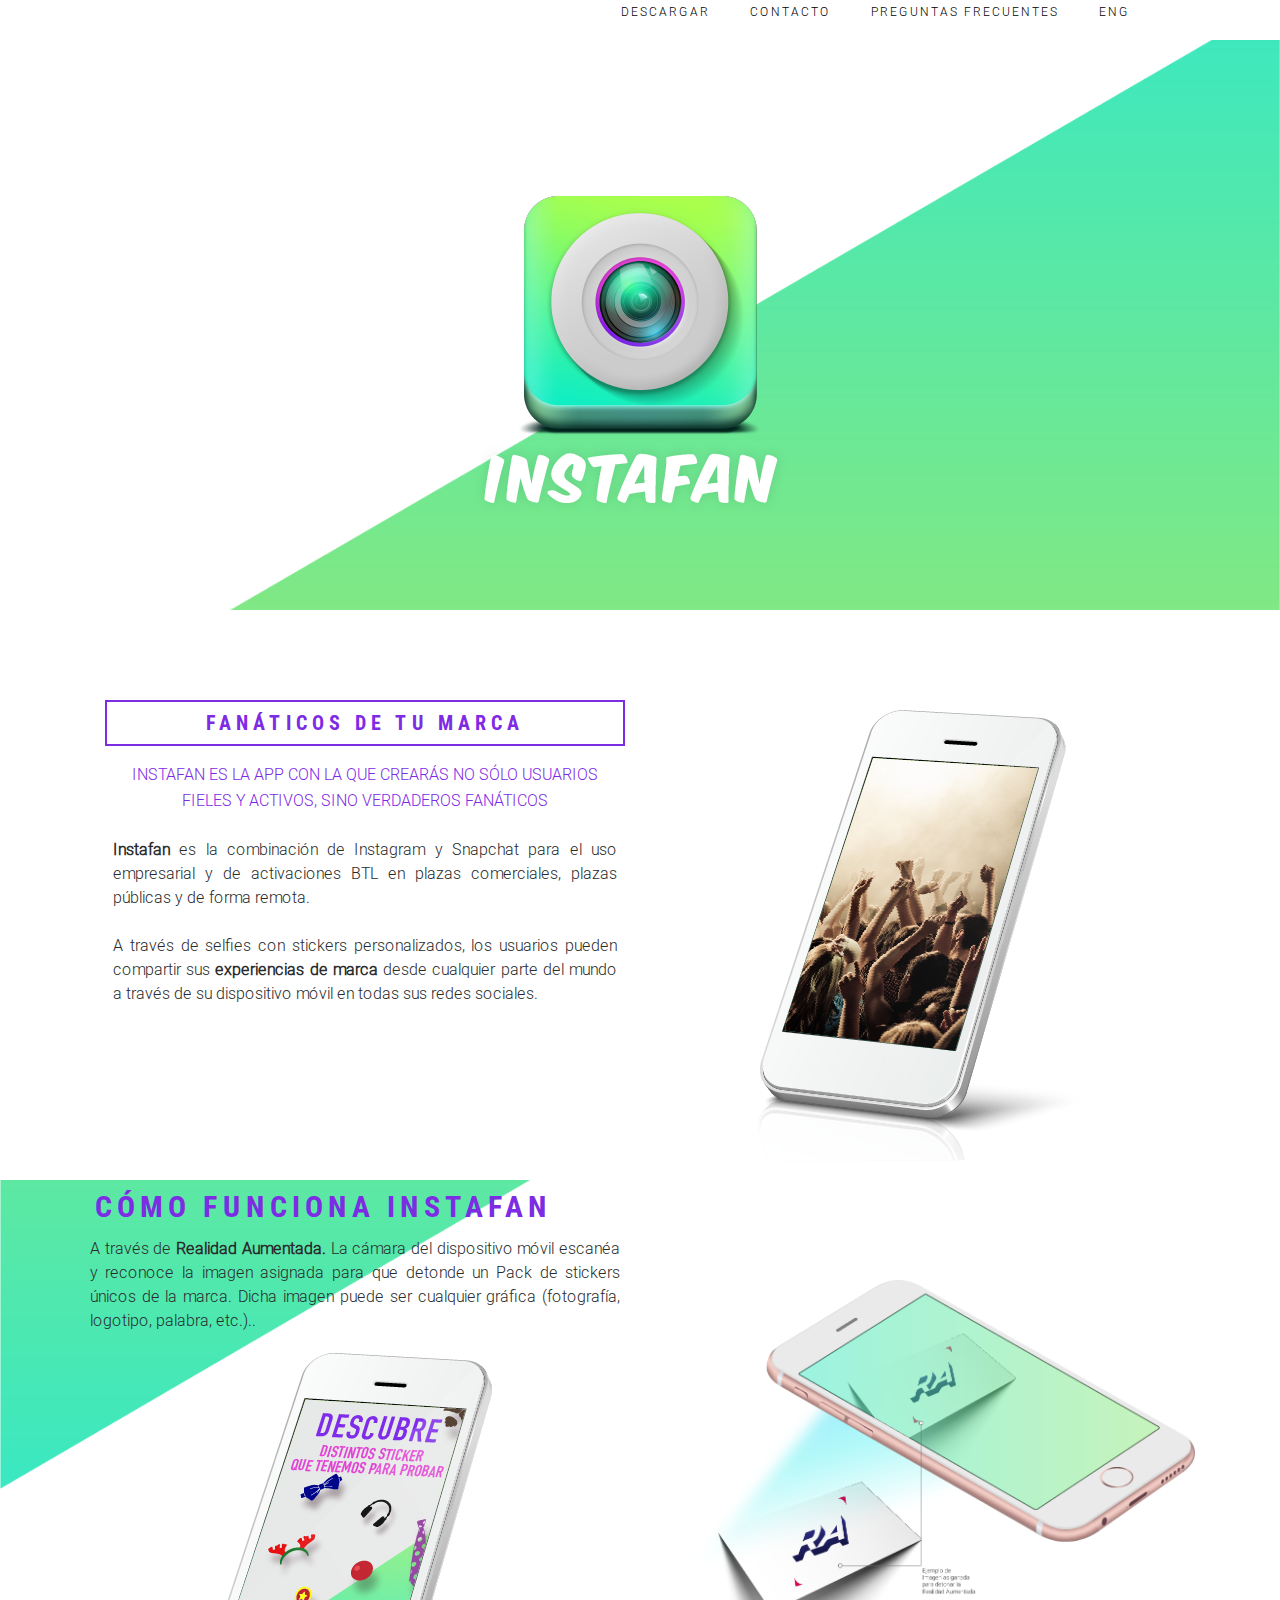
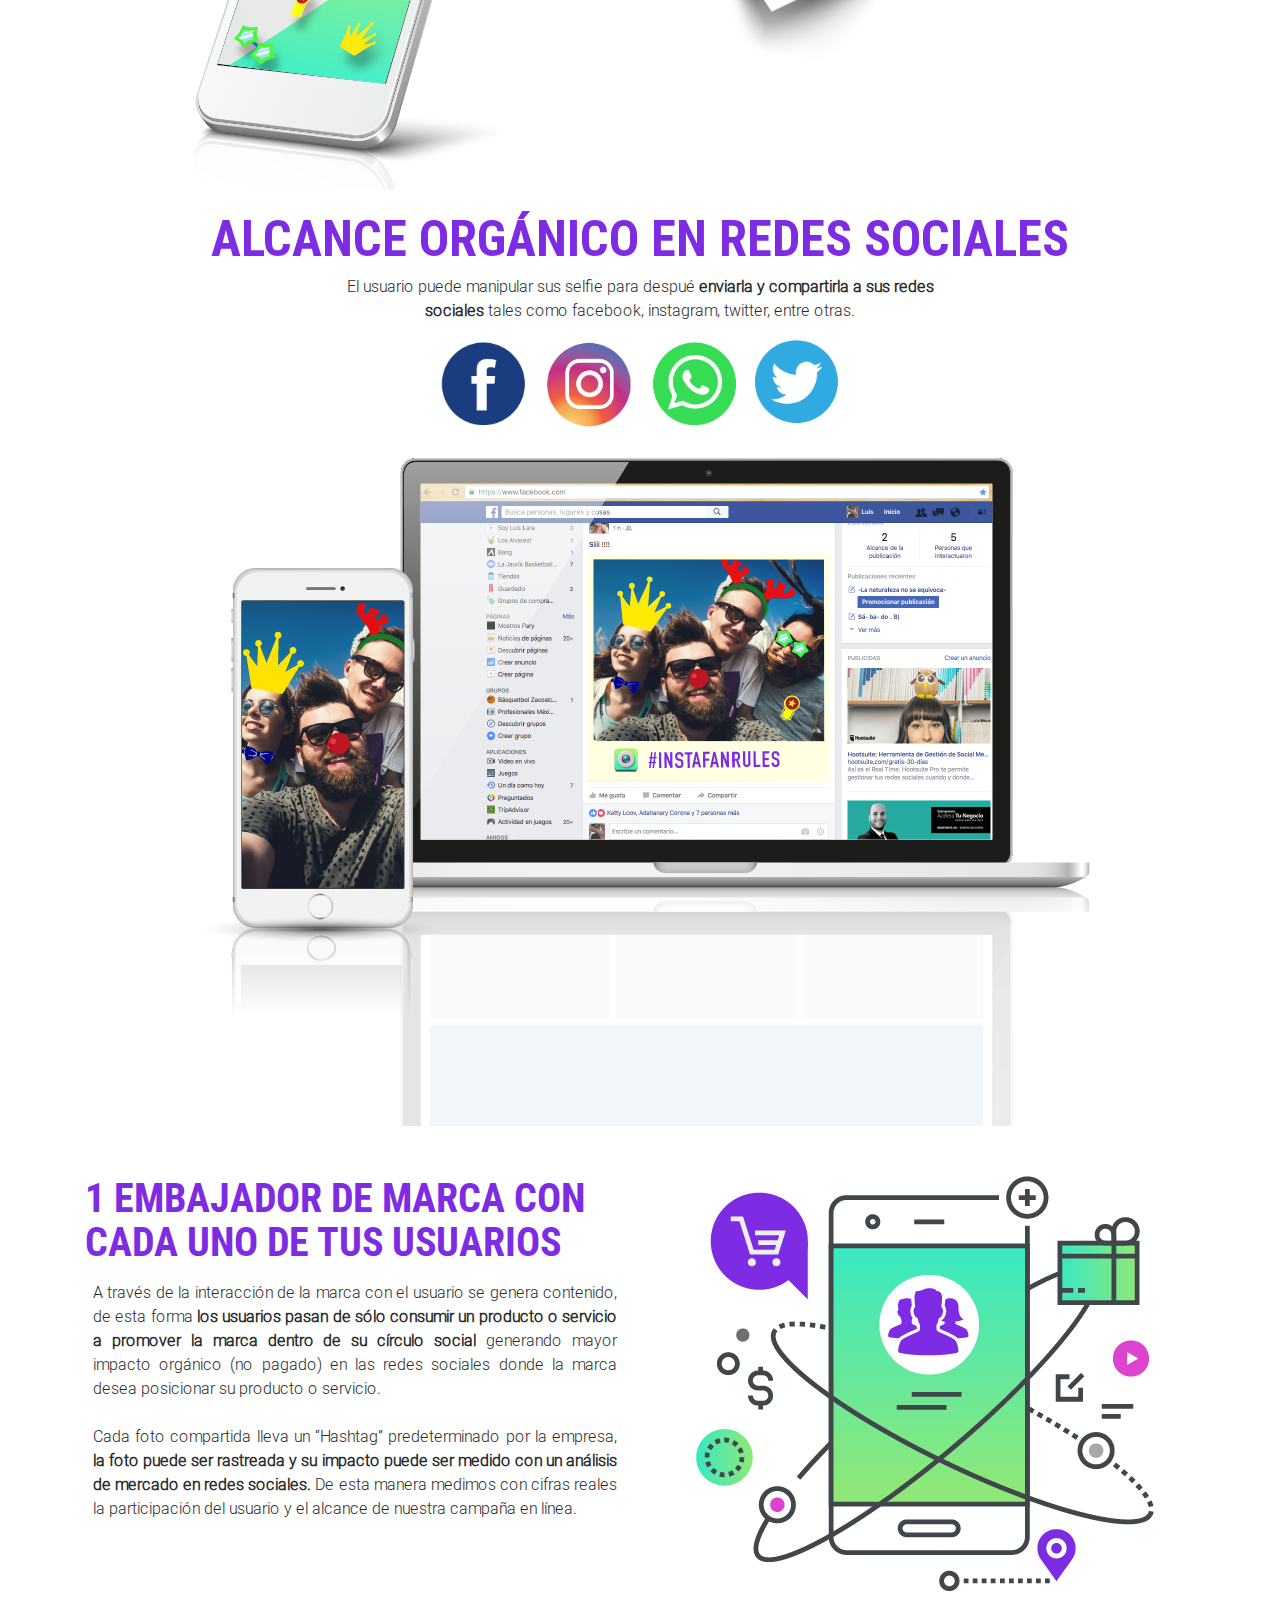
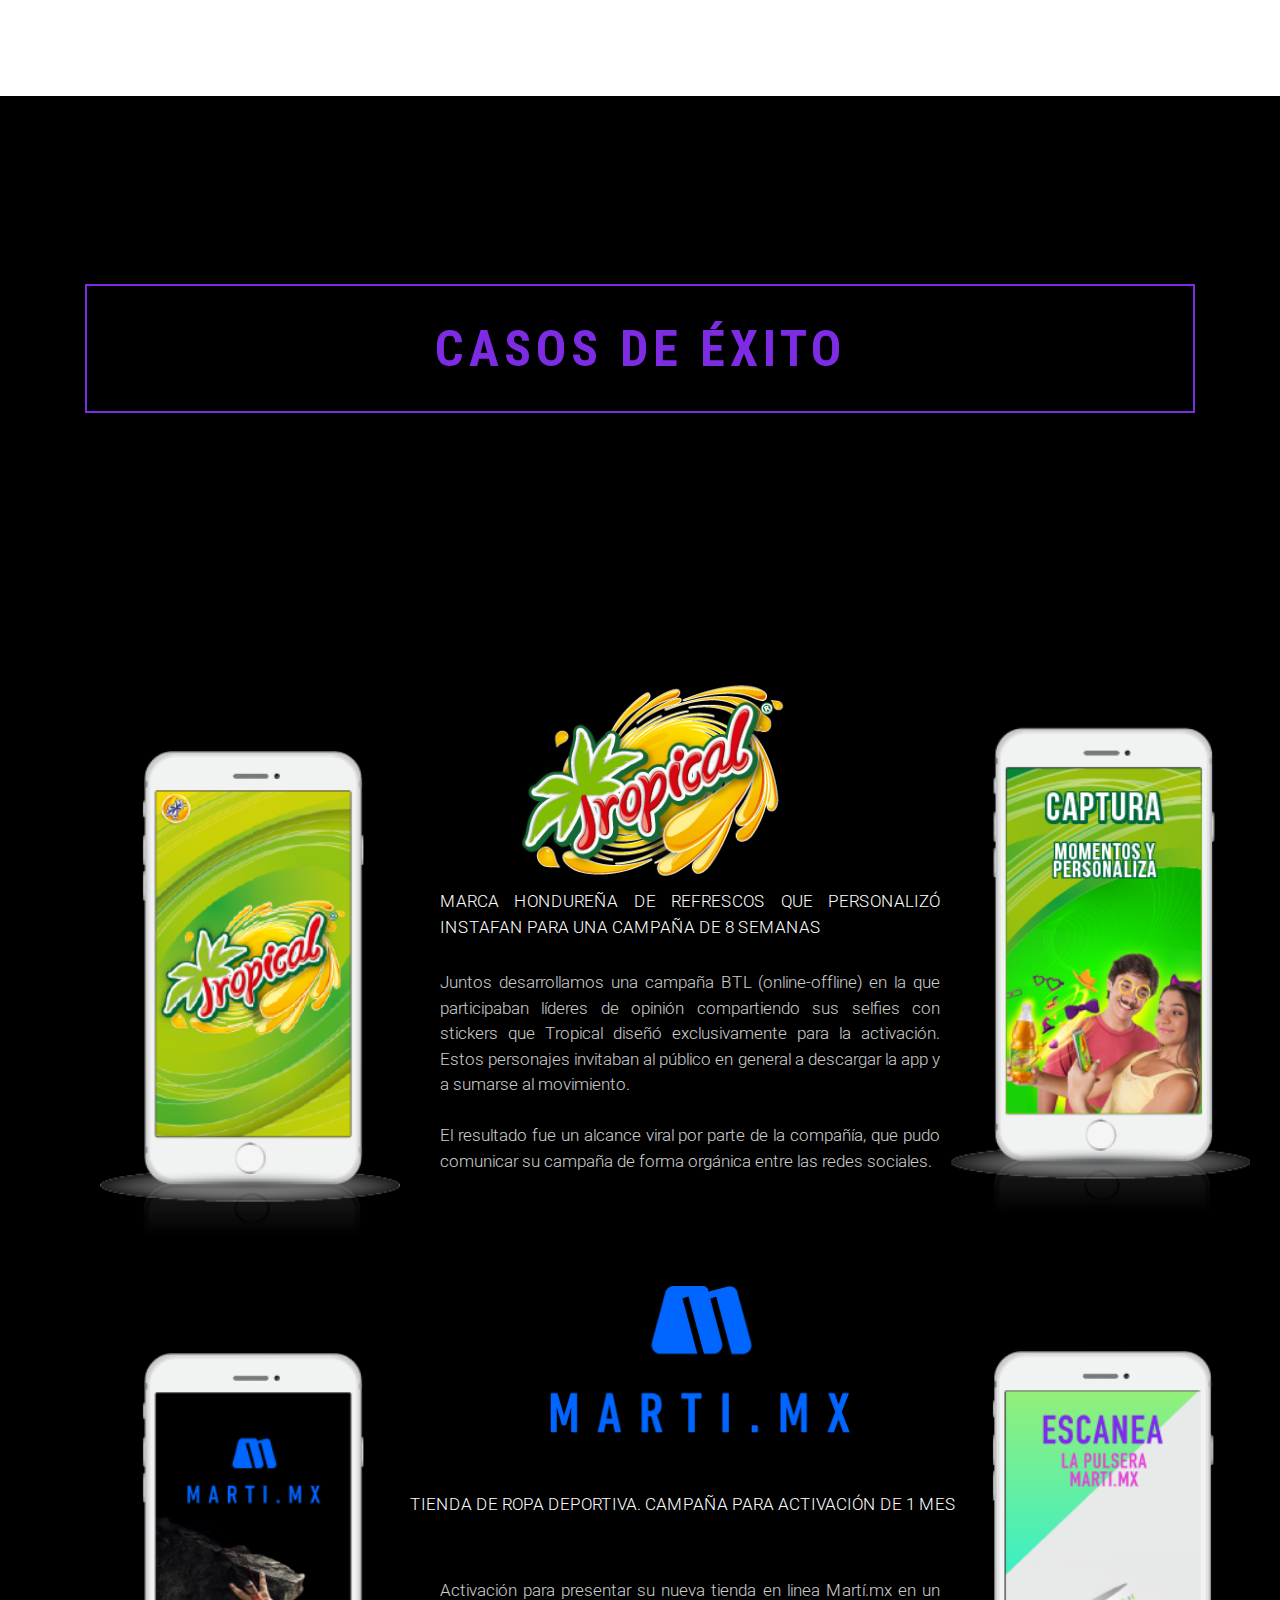
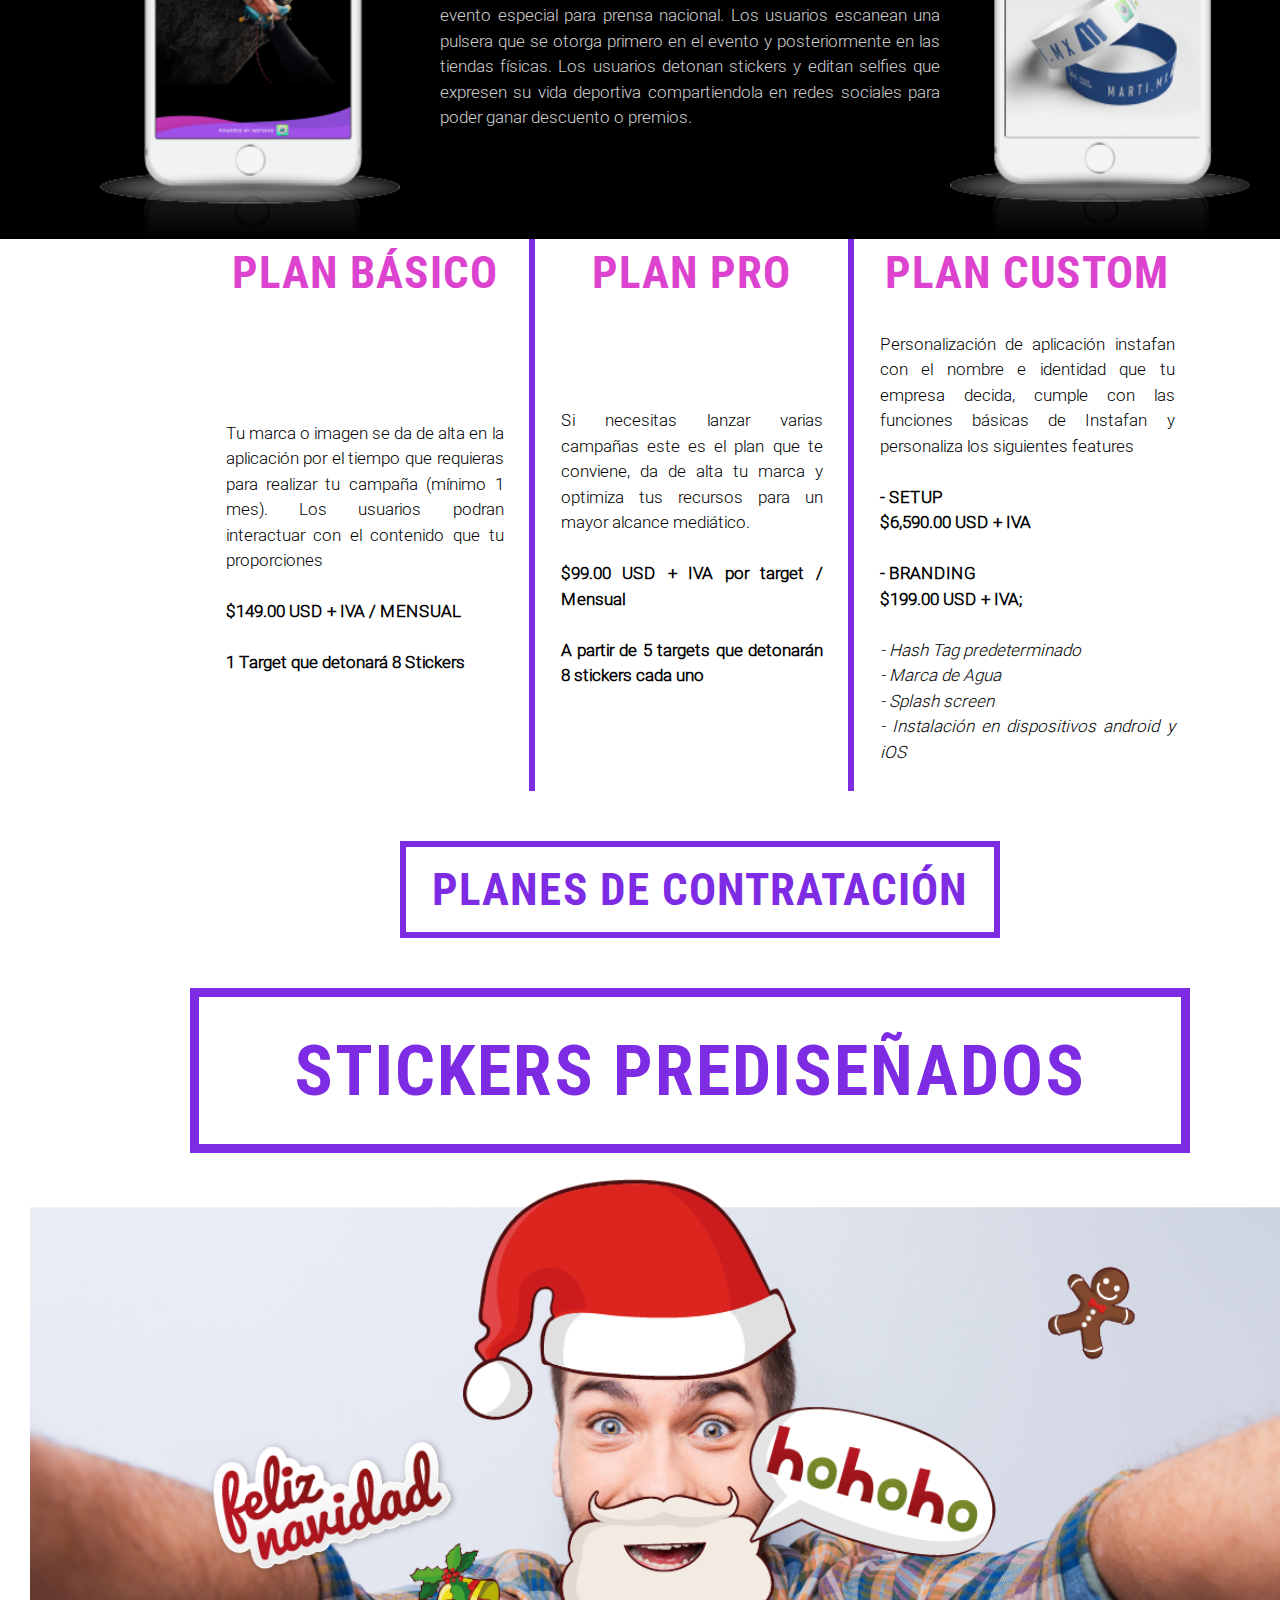
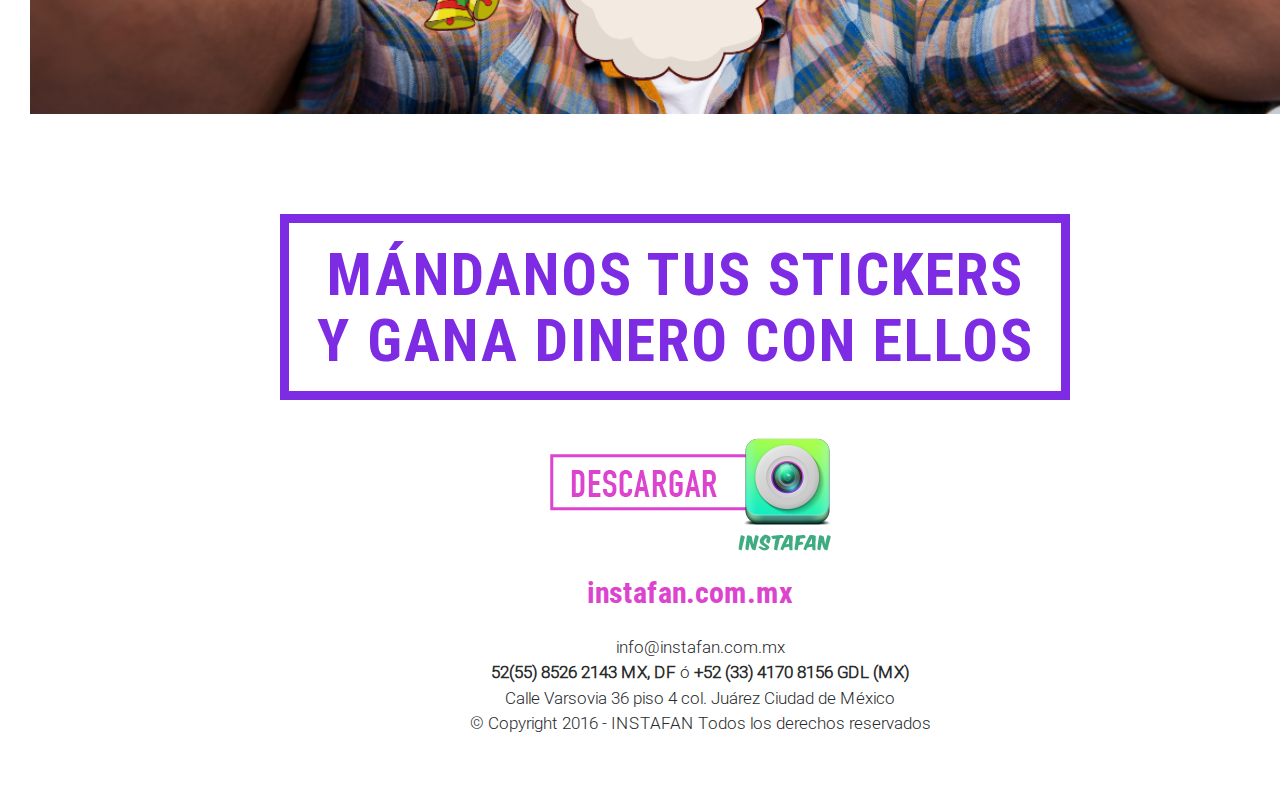
<file: index.html>
<!DOCTYPE html>
<html>
   <head>
     <title>INSTAFAN</title>
       <meta name="viewport" content="width=device-width, user-scalable=no, initial-scale=1.0, maximum-scale=1.0, minimum-scale=1.0">
     <meta charset="utf-8">

       <meta name="viewport" content="width=device-width, initial-scale=1.0">
     <meta name="description" content="">
     <meta name="keywords" content="">
     <meta name="copyright" content="">
     <link rel="stylesheet" href="css/bootstrap.min.css">
      <link rel="stylesheet" href="css/estilos.css">
       <link rel="stylesheet" href="css/animate.css">
       <link rel="stylesheet" href="css/fontello.css">
   </head>
   
   <body>
      <header>
       <input type="checkbox" id="btn-menu">
       <label for="btn-menu" class="icon-menu"></label>
        <nav class="menu">
           
                <img src="img/logo-dark.png" alt="" id="icono">
            <ul>
                <li><a href="descargar.html">DESCARGAR</a></li>
                <li><a href="contacto.html">CONTACTO</a></li>
                <li><a href="preguntas.html">PREGUNTAS FRECUENTES</a></li>
                <li><a href="#">ENG</a></li>
            </ul>
        </nav>
      </header>
       <section id="home" data-type="parallax_section" data-speed="10">
        <div class="container">
              <div class="row">
              <div class="col-xl-12">   
               <img src="img/icono.png" alt="INSTAFAN" class="img-fluid rounded mx-auto d-block" id="logo">
               </div>
               </div>
               </div>
       </section>
       <section id="section1" data-type="parallax_section" data-speed="10">             
        <div class="container">
        <div class="row">
         <div class="col-xl-6 col-md-7">
            <h5 class="titulo">FANÁTICOS DE TU MARCA</h5>
            <h6 class="subtitulo">
            INSTAFAN ES LA APP CON LA QUE CREARÁS NO SÓLO USUARIOS FIELES Y ACTIVOS, SINO VERDADEROS FANÁTICOS
            </h6>
            <p class="texto">
                <b>Instafan</b> es la combinación de Instagram y Snapchat para el uso empresarial y de            activaciones BTL en plazas comerciales, plazas públicas y de forma remota. <br><br>

                A través de selfies con stickers personalizados, los usuarios pueden compartir sus <b>experiencias de marca</b> desde cualquier parte del mundo a través de su dispositivo móvil en todas sus redes sociales.           
             </p>
             </div>
             <div class="col-xl-5 col-md-5">
             <img src="img/celular.png" alt="INSTAFAN" class="img-fluid float-right option2 infinite pulse celular">
             </div>
             </div>
             </div>
        </section>
       <section id="section2" data-type="parallax_section" data-speed="10">          <div class="container">
        <div class="row">
         <div class="col-xl-6 col-lg-7 col-md-6">
           <h5 class="titulo2">CÓMO FUNCIONA INSTAFAN</h5>
           <p class="texto2">
              
               A través de <b>Realidad Aumentada.</b> La cámara del dispositivo  móvil escanéa y reconoce la imagen asignada para que detonde un Pack de stickers únicos de la marca. Dicha imagen puede ser cualquier gráfica (fotografía, logotipo, palabra, etc.)..
           
             </p>
             <img src="img/ra.png" alt="INSTAFAN" class="img-fluid rounded mx-auto d-block celular2">
             </div>
             <div class="col-xl-6 col-lg-5 col-md-6">
             <img src="img/ra2.png" alt="INSTAFAN" class="img-fluid option2 infinite pulse ar">
             </div>
             </div>
             </div>
       </section>      
        <section id="section3" data-type="parallax_section" data-speed="10">
       <div class="container-fluid">
        <div class="row">
         <div class="col-xl-12 col-lg-12 col-md-12">
               <h4 class="titulo3">ALCANCE ORGÁNICO EN REDES SOCIALES</h5>
             </div>
             </div>
            <div class="row">
             <div class="col-xl-3 col-lg-3 col-md-12"></div>
             <div class="col-xl-6 col-lg-7 col-md-12">
                <p class="text-center texto3">
              
                    El usuario puede manipular sus selfie para despué<b> enviarla y compartirla a sus redes sociales</b> tales como facebook, instagram, twitter, entre otras.
           
             </p>
             <img src="img/redes.png" alt="Redes Sociales" class="img-fluid rounded mx-auto d-block redes">
             </div>
             </div>
             <div class="row">
              <div class="col-xl-12 col-lg-12 col-md-12">
            <img src="img/laptop.png" alt="INSTAFAN" class="img-fluid rounded mx-auto d-block laptop">
            </div>
            </div>
            </div>
       </section>  
       
            
        <section id="section4" data-type="parallax_section" data-speed="10">
        <div class="container">
        <div class="row">
         <div class="col-xl-6 col-lg-6 col-md-6">
              <h4 class="titulo4">1 EMBAJADOR DE MARCA CON CADA UNO DE TUS USUARIOS</h5> 
               <p class="texto4">
                   A través de la interacción de la marca con el usuario se genera contenido, de esta forma <b>los usuarios pasan de sólo consumir un producto o servicio a promover la marca dentro de su círculo social</b> generando mayor impacto orgánico (no pagado) en las redes sociales donde la marca desea posicionar su producto o servicio.<br><br>
                   Cada foto compartida lleva un “Hashtag” predeterminado por la empresa, <b>la foto puede ser rastreada y su impacto puede ser medido con un análisis de mercado en redes sociales.</b> De esta manera medimos con cifras reales la participación del usuario y el alcance de nuestra campaña en línea.
               </p> 
               </div>    
               <div class="col-xl-6 col-lg-6 col-md-6">
               <img src="img/celular3.png" alt="INSTAFAN" class="img-fluid rounded mx-auto d-block option2 infinite swing celular3">
            </div>
            </div>
            </div>
          </section>   
           <section id="section5" data-type="parallax_section" data-speed="10">
        <div class="container">
        <div class="row">
         <div class="col-xl-12 col-lg-12 col-md-12 col-sm-12 col-xs-12">
           <h4 class="titulo5">CASOS DE ÉXITO</h5> 
             </div>
            </div>
            </div>  
            </section>  
             </section>   
           <section id="section6" data-type="parallax_section" data-speed="10">
           <article>
                <img src="img/tropical.png" alt="INSTAFAN" class="option2 infinite tada tropical">
                <img src="img/tropical2.png" alt="INSTAFAN" class="tropical2">
                <p class="titulo6">
                    MARCA HONDUREÑA DE REFRESCOS QUE PERSONALIZÓ INSTAFAN PARA UNA CAMPAÑA DE 8 SEMANAS
                </p>
                <p class="texto6">
                    Juntos desarrollamos una campaña BTL (online-offline) en la que participaban líderes de opinión compartiendo sus selfies con stickers que Tropical diseñó exclusivamente para la activación. Estos personajes invitaban al público en general a descargar la app y a sumarse al movimiento.<br><br> El resultado fue un alcance viral por parte de la compañía, que pudo comunicar su campaña de forma orgánica entre las redes sociales.
                </p>
                 <img src="img/tropical3.png" alt="INSTAFAN" class="tropical3">
                
               
           </article>
            
            
       </section>      
         <section id="section7" data-type="parallax_section" data-speed="10">
           <article>
                <img src="img/marti.png" alt="INSTAFAN" class="option2 infinite tada marti">
                <img src="img/marti2.png" alt="INSTAFAN" class="marti2">
                <p class="titulo7">
                   TIENDA DE ROPA DEPORTIVA. CAMPAÑA PARA ACTIVACIÓN DE 1 MES
               </p>
                <p class="texto7">
                    Activación para presentar su nueva tienda en linea Martí.mx en un evento especial para prensa nacional. Los usuarios escanean una pulsera que se otorga primero en el evento y posteriormente en las tiendas físicas. Los usuarios detonan stickers y editan selfies que expresen su vida deportiva compartiendola en redes sociales para poder ganar descuento o premios.
                </p>
                 <img src="img/mart3.png" alt="INSTAFAN" class="marti3">     
           </article>
         </section>        
         <section id="section8" data-type="parallax_section" data-speed="10">
           <article>
                    <table class="tabla">
                       <caption class="titulo8">PLANES DE CONTRATACIÓN</caption>
                        <tr >
                            <th class="precios">PLAN BÁSICO</th>
                            <th class=" precios">PLAN PRO</th>
                            <th class=" precios1">PLAN CUSTOM</th>
                        </tr>
                        <tr>
                            <td class="texto8">Tu marca o imagen se da de alta en la aplicación por el tiempo que requieras para realizar tu campaña (mínimo 1 mes). Los usuarios podran interactuar con el contenido que tu proporciones<br><br><b>$149.00 USD + IVA / MENSUAL</b><br><br><b>1 Target que detonará 8 Stickers</b> </td>
                            <td class="texto8">Si necesitas lanzar varias campañas este es el plan que te conviene, da de alta tu marca y optimiza tus recursos para un mayor alcance mediático.<br><br><b>$99.00 USD + IVA por target / Mensual</b><br><br><b>A partir de 5 targets que detonarán 8 stickers cada uno</b> </td>
                            <td class="texto8_1">Personalización de aplicación instafan con el nombre e identidad que tu empresa decida, cumple con las funciones básicas de Instafan y personaliza los siguientes features<br><br><b>- SETUP<br>$6,590.00 USD + IVA<br><br>-  BRANDING<br>$199.00 USD + IVA;</b><br><br><i>- Hash Tag predeterminado<br>
                            - Marca de Agua<br>
                            - Splash screen<br>
                                - Instalación en dispositivos android y iOS</i> </td>
                            
                        </tr>
                    </table>                      
           </article>
         </section>  
          <section id="section10" data-type="parallax_section" data-speed="10">
           <article>
               <div class="geek"></div> 
                <h5 class="titulo9">STICKERS PREDISEÑADOS</h5>   
                <img src="img/stickers.png" alt="STICKERS" class="option2 infinite pulse stickers">   
               </article>
               
            </section>  
             </section>   
               <section id="section11" data-type="parallax_section" data-speed="10">
           <article>
               <div class="geek"></div>       <h5 class="titulo11">MÁNDANOS TUS STICKERS Y GANA DINERO CON ELLOS</h5> 
               <a href=""><img src="img/descargar.png" alt="" class="option2 infinite tada descargar"> </a>
               <p class="web">instafan.com.mx</p>
               <p class="pie">info@instafan.com.mx<br>
               <b>52(55) 8526 2143 MX, DF </b>ó<b> +52 (33) 4170 8156 GDL (MX)</b><br>Calle Varsovia 36 piso 4 col. Juárez Ciudad de México<br>© Copyright 2016 - INSTAFAN Todos los derechos reservados
               </p>
               </article>
               <h5></h5>
            </section>  
             </section>         
             
          
       
       
     <script src="js/bootstrap.min.js"></script> 
     <script src="js/jquery.min.js"></script> 
   </body>
    
</html>
</file>
<file: css/estilos.css>
*{
    margin: 0px;
    padding: 0px;
}
header {
    height: 40px;
    background: white;
    color: black;
    display: flex;
    justify-content: flex-end;
    align-items: center;
}
#btn-menu{
    display: none;
}
header label {
    font-size: 20px;
    cursor: pointer;
    display: none;
}
.menu ul{
    background: white;
    display: flex;
    list-style:none;
}
.menu a {
    font-family: Roboto-Light;
    font-size: 12px;
    display: block;
    padding: 15px 20px;
    color: black;
    text-decoration: none;
    letter-spacing: 2px;
}

.menu a:hover{
    background: rgba(0,0,0,0.3);
    color: white;
}

@media (max-width:768px){
    header label{
        display: block;
    }
    
    .menu{
        position: absolute;
        top: 50px;
        left:0;
        width: 100%;
        transform: translateX(-100%);
        transition: all 0.3s;
        z-index: 1;
    }
    
    .menu ul{
        flex-direction: column;
        background-color: white;
    }
    
    #btn-menu:checked ~ .menu {
        transform: translateX(0%);
    }
}
@font-face{
    font-family:Roboto-Bold;
    src:url(../fonts/RobotoCondensed-Bold.ttf);
    }
@font-face{
    font-family:Roboto-Light;
    src:url(../fonts/Roboto-Light.ttf);
    }

#icono {
    margin-top: -45px;
    width: 130px;
    margin-right: 0px;
    margin-bottom: 0px;
    float: left;
}
#logo{
    margin-top: 90px;
}
.instafan{
    font-family: Roboto-Bold;
    font-size: 35px;
    margin: 0px 0px 0px 1px       
}
.celular{ 
    margin-top:100px ;
}

#home, #section2{
    background: url(../img/home.png) 0% 0 no-repeat fixed;    
}
#section1,#section4{
    background-color: white;
}

.titulo{
    font-family:Roboto-Bold;
    letter-spacing: 5px;
    padding: .5em;
    text-align: center;
    border: 2px solid #7E2BE4;
    color: #7E2BE4;
    margin-top: 90px;
    margin-left: 20px;
}
.titulo:hover{
    color: white;
    background-color:#7E2BE4;;
    padding: .5em;
    text-align: center;
    border: 2px solid #7E2BE4;
    margin-top: 90px;
    margin-left: 20px;
    cursor: pointer;
}
.subtitulo { 
    font-family: Roboto-Light;
    padding: .5em;
    text-align: center;
    color: #7E2BE4;
    line-height: 1.6;
    margin-left: 20px;
}
.texto{
    font-family: Roboto-Light;
    padding: .5em;
    text-align: justify;   
    margin-left: 20px;    
}

.ar{
    position: relative;
    margin-top: 100px;
    min-width: 300px;
    width: 700px;
}
.titulo2{    
    font-family:Roboto-Bold;
    font-size: 30px;
    letter-spacing: 5px;
    color: #7E2BE4;;
    text-align: left;
    margin-left: 10px;
    margin-top: 10px;
}
.texto2{
    font-family: Roboto-Light;
    padding: .3em;
    text-align: justify;       
}
.celular2{ 
}
    
#section3{
    background: url(../img/seccion3.png) 50% 0 no-repeat fixed;
}
.titulo3{    
    font-family:Roboto-Bold;
    color: #7E2BE4;
    text-align: center;
    font-size: 50px;
    margin-top: 20px;
}
.texto3{
    font-family: Roboto-Light;
    text-align: center;  
}
.redes{
    width: 400px;
}
.laptop{
    margin-top: 30px;
    margin-bottom: -80px;
}
.titulo4{
    font-family:Roboto-Bold;
    font-size: 40px;
    color: #7E2BE4;
    text-align: left;
    margin-top: 50px;
}
.texto4{
    font-family: Roboto-Light;
    padding: .5em;
    text-align: justify;   
}
.celular3{
    margin-top: 50px;
}
#section5, #section6, #section7{
    background-color:black ;
}
.titulo5{
    font-family:Roboto-Bold;
    font-size: 50px;
    letter-spacing: 5px;
    padding: .7em;
    text-align: center;
    border: 2px solid #7E2BE4;
    color: #7E2BE4;
    margin-top: 17%;
}
.titulo5:hover{
    font-family:Roboto-Bold;
    font-size: 50px;
    letter-spacing: 5px;
    padding: .7em;
    text-align: center;
    border: 2px solid white;
    color: white;
}
.tropical{
    width: 300px;
    margin: 0px 500px -150px 500px;
}
.tropical2{
    width: 300px;
    margin: 0px 900px -50px 100px;
}
.titulo6{
    font-family: Roboto-Light;
    font-size: 17px;
    width: 500px;
    text-align: justify;   
    margin: -350px 450px -300px 440px; 
    color: white;    
}
.texto6{
    font-family: Roboto-Light;
    font-size: 17px;
    width: 500px;
    text-align: justify;   
    margin: 330px 450px -300px 440px; 
    color: white;  
    opacity: .8;
}
.tropical3{
    width: 300px;
    margin: -150px 70px -50px 950px;
}
.marti{
    width: 300px;
    margin: 50px 500px -150px 550px;
}
.marti2{
    width: 300px;
    margin: 70px 900px -50px 100px;
}
.titulo7{
    font-family: Roboto-Light;
    font-size: 17px;
    width: 550px;
    text-align: justify;   
    margin: -350px 450px -280px 410px; 
    color: white;    
}
.texto7{
    font-family: Roboto-Light;
    font-size: 17px;
    width: 500px;
    text-align: justify;   
    margin: 340px 450px -300px 440px; 
    color: white;  
    opacity: .8;
}
.marti3{
    width: 300px;
    margin: -80px 70px -50px 950px;
}

#section8{
    background: url(../img/seccion1.png) 50% 0 no-repeat fixed;
}
.titulo8{
    font-family:Roboto-Bold;
    font-size: 45px;
    letter-spacing: 1px;
    width: 600px;
    padding: .2em .1em;
    text-align: center;
    margin: 50px 200px 0px 200px;
    border: 6px solid #7E2BE4;
    color: #7E2BE4;
    
}
.tabla{
    width: 1000px;
    margin: 0px 100px 0px 200px;
}
.precios, .precios1{
      font-family:Roboto-Bold;
    font-size: 45px;
    letter-spacing: 1px;
    width: 1000px;
    padding: .8em .em;
    text-align: center;
    margin: 0px 200px 40px 70px;
    color: #DC43CE;
    border-right: 6px solid #7E2BE4;
    
}

.texto8, .texto8_1{
    font-family: Roboto-Light;
    font-size: 17px;
    width: 500px;
    text-align: justify;   
    margin: 40px 450px -300px 440px; 
    padding: 1.5em;
    color: black;  
    border-right: 6px solid #7E2BE4; 
}
.precios1, .texto8_1{
    border-right: none;
}
#section9{
    background: url(../img/home.png) 50% no-repeat fixed;
    
}
.titulo9{
    font-family:Roboto-Bold;
    font-size: 70px;
    letter-spacing: 2px;
    width: 1000px;
    padding: .5em;
    text-align: center;
    margin: 50px 10px 5px 190px;
    border: 9px solid #7E2BE4;
    color: #7E2BE4;

}
.stickers{
    width: 1300px;
    margin-left: 30px;
    margin-top: 20px;
    margin-bottom: 50px;
}
#section10{
    background-color: white 50%  no-repeat fixed;
}
.titulo11{
    font-family:Roboto-Bold;
    font-size: 60px;
    letter-spacing: 2px;
    width: 790px;
    padding: .3em;
    text-align: center;
    margin: 50px 10px 5px 280px;
    border: 9px solid #7E2BE4;
    color: #7E2BE4;
}
.descargar{
    margin: 10px 300px 5px 550px;
}
.web{
    font-family: Roboto-Bold;
    font-size: 30px;
    color:#DC43CE;
    width: 300px;
    text-align: center;
    margin: 10px 400px 20px 540px
}
.pie{
    font-family: Roboto-Light;
    font-size: 17px;
    width: 1000px;
    text-align: center;
    margin: 10px 700px 50px 200px
}
#section11{
     background: url(../img/pie.png) 50%  no-repeat fixed;
}
#home, #section1, #section2, #section3, #section4, #section5, #section6, #section7, #section8,#section9, #section10, #section11{
    overflow:hidden;
    min-height: 570px;
    max-width: 2560px;
    position: relative;
    width: 100%;
    height: 100%;
    -webkit-background-size:cover;
    -moz-background-size:cover;
    -o-background-size:cover;
    background-size: cover;
}
.option {
    -webkit-animation-duration: 1s;
    -webkit-animation-delay: 2s;
    -webkit-animation-iteration-count: 3;
}
.option2{
    -webkit-animation-duration: 3s;
    -webkit-animation-delay: 2s;
    -webkit-animation-iteration-count: infinite;
}
.contacto{
    height: 500px;
}
.contacto1{
    width: 500px;
    text-align: center;
    margin: 50px 0px 0px 100px;
}
.contactos{
     font-family:Roboto-Light;
    letter-spacing: 6px;
    font-size: 30px;
    width: 500px;
    margin-bottom: 40px;
    color: black;
}
.contactos1{
    font-family: Roboto-Light;
    width: 500px;
    text-align: justify;
        margin-bottom: 20px;

    font-size: 17px;
}
.contactos2{
    font-family: Roboto-Light;
    width: 500px;
    text-align: justify;
    font-size: 17px;
}
.separacion{
    width: 500px;
    background-color: black;
    height: 1px;
    margin-top: 30px;
}
.direccion{
     height: 150px;
    background-color: #20201F;
    padding-top: 6em;
}
.direccion1{
    font-family: Roboto-Light;
    width: 500px;
    margin: 0px 10px -100px 120px;
    text-align: justify;
    font-size: 13px;
    color: white;
    opacity: .8;
}
.icono{
    width: 150px;
    margin: -210px 120px 7px 120px;
}
.icono:hover{
    width: 160px;
    margin: -210px 120px 7px 120px;
}
.top{
    margin: -10px 10px 0px 600px;
    font-family: Roboto-Bold;
    font-size: 23px;
    letter-spacing: 4px;
    color:#7E2BE4;
    border: 4px solid;
    padding: .2em .5em;
    text-align: center;
    text-decoration: none;
}
.top:hover{
    color: white;
}
.formulario{
    width: 550px;
    margin: -400px 30px 100px 700px;
    border: 1px solid black;
    padding:2em;
}
</file>
<file: css/fontello.css>
@font-face {
  font-family: 'fontello';
  src: url('../font/fontello.eot?74649879');
  src: url('../font/fontello.eot?74649879#iefix') format('embedded-opentype'),
       url('../font/fontello.woff2?74649879') format('woff2'),
       url('../font/fontello.woff?74649879') format('woff'),
       url('../font/fontello.ttf?74649879') format('truetype'),
       url('../font/fontello.svg?74649879#fontello') format('svg');
  font-weight: normal;
  font-style: normal;
}
/* Chrome hack: SVG is rendered more smooth in Windozze. 100% magic, uncomment if you need it. */
/* Note, that will break hinting! In other OS-es font will be not as sharp as it could be */
/*
@media screen and (-webkit-min-device-pixel-ratio:0) {
  @font-face {
    font-family: 'fontello';
    src: url('../font/fontello.svg?74649879#fontello') format('svg');
  }
}
*/
 
 [class^="icon-"]:before, [class*=" icon-"]:before {
  font-family: "fontello";
  font-style: normal;
  font-weight: normal;
  speak: none;
 
  display: inline-block;
  text-decoration: inherit;
  width: 1em;
  margin-right: .2em;
  text-align: center;
  /* opacity: .8; */
 
  /* For safety - reset parent styles, that can break glyph codes*/
  font-variant: normal;
  text-transform: none;
 
  /* fix buttons height, for twitter bootstrap */
  line-height: 1em;
 
  /* Animation center compensation - margins should be symmetric */
  /* remove if not needed */
  margin-left: .2em;
 
  /* you can be more comfortable with increased icons size */
  /* font-size: 120%; */
 
  /* Font smoothing. That was taken from TWBS */
  -webkit-font-smoothing: antialiased;
  -moz-osx-font-smoothing: grayscale;
 
  /* Uncomment for 3D effect */
  /* text-shadow: 1px 1px 1px rgba(127, 127, 127, 0.3); */
}
 
.icon-menu:before { content: '\f0c9'; } /* '' */
</file>
